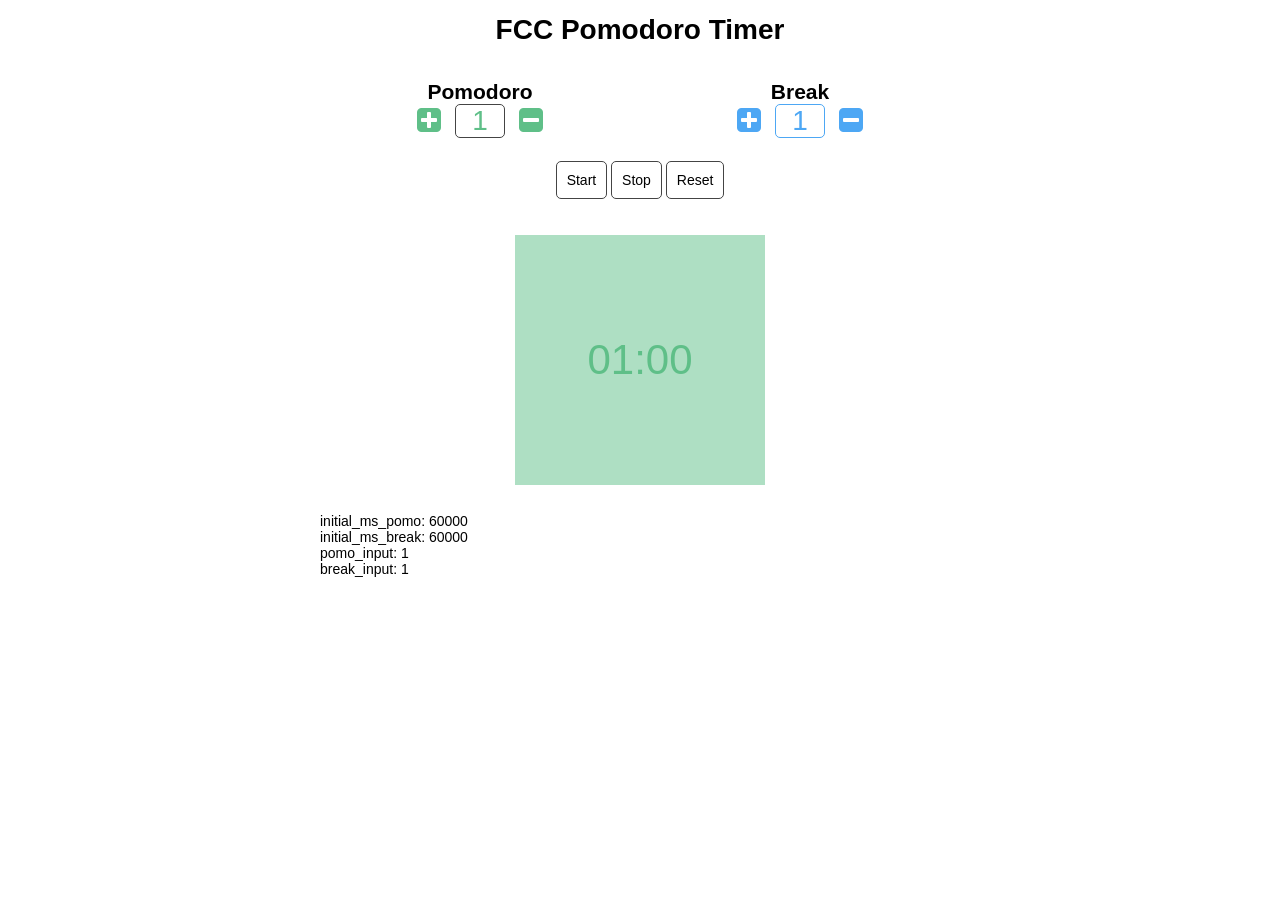
<file: src/computed-2.html>
<!DOCTYPE html>
<html lang="en">

<head>
  <meta charset="utf-8">
  <meta http-equiv="X-UA-Compatible" content="IE=edge">
  <meta name="viewport" content="width=device-width, initial-scale=1">
  <title></title>
  <link rel="stylesheet" href="https://maxcdn.bootstrapcdn.com/font-awesome/4.5.0/css/font-awesome.min.css">
  <link rel="stylesheet" href="css/style.css">
</head>

<body class="preload">
  <header class="header">
    <h1>FCC Pomodoro Timer</h1>

  </header>

  <div class="timer-container">
    <div class="options">
      <div class="options__pomodoro">
        <h2>Pomodoro</h2>
        <h4>
          <i id="p-add" class="fa fa-plus-square pomodoro"></i>
          <input id="options__pomodoro-length" class="pomodoro" type="text" data-bind="textInput: pomo_input">
          <i id="p-minus" class="fa fa-minus-square pomodoro"></i>
        </h4>
      </div>
      <div class="options__break">
        <h2>Break</h2>
        <h4>
          <i id="b-add" class="fa fa-plus-square break"></i>
          <input id="options__break-length" class="break" type="text" data-bind="textInput: break_input">
          <i id="b-minus" class="fa fa-minus-square break"></i>
        </h4>
      </div>
    </div>

    <div id="controls" class="controls">


      <button class="start">Start</button>
      <button class="stop">Stop</button>
      <button class="reset">Reset</button>


    </div>

    <div class="circle-container">
      <svg height="300" width="300">
        <rect class="rect" x="25" y="25" width="250" height="250" fill="#5fbf88" fill-opacity="0.5" />
        <circle id="circle1" class="circle circle1" cx="150" cy="150" r="79.5774715" stroke="#ff6347" stroke-width="20" fill="none" />
        <span id="timer1" class="timer-js"></span>
      </svg>
    </div>

    <div>initial_ms_pomo: <span data-bind="text: initial_ms_pomo"></span></div>
    <div>initial_ms_break: <span data-bind="text: initial_ms_break()"></span>
      <div>pomo_input: <span data-bind="text: pomo_input"></span></div>
      <div>break_input: <span data-bind="text: break_input()"></span></div>
      
    
    </div>

  </div>






  <script src="js/lib/jquery-1.11.3.min.js"></script>
  <script src="js/lib/knockout-3.2.0.min.js"></script>

  <script src="js/computed-2.js"></script>


</body>



</html>
</file>
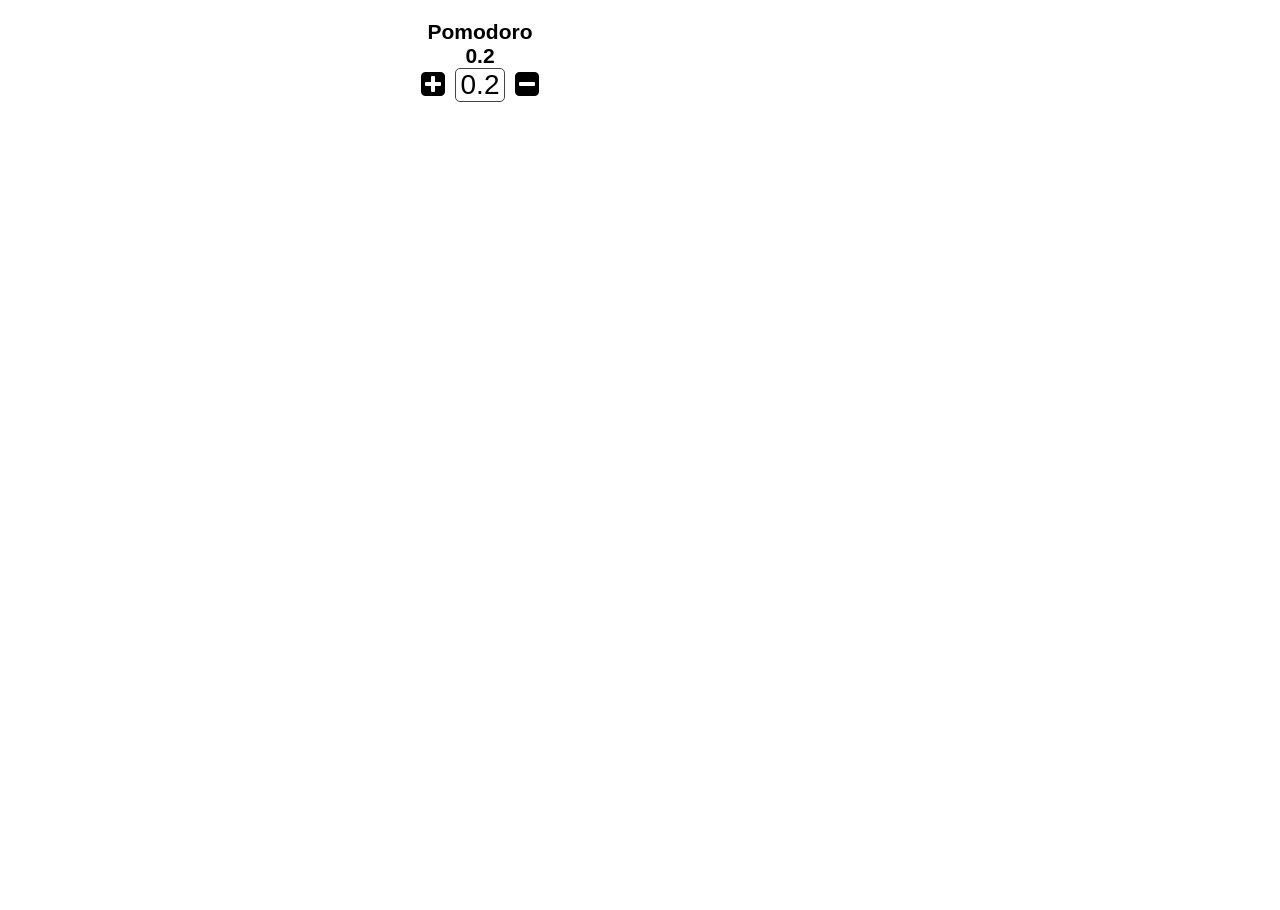
<file: src/computed.html>
<!DOCTYPE html>
<html lang="en">

<head>
  <meta charset="utf-8">
  <meta http-equiv="X-UA-Compatible" content="IE=edge">
  <meta name="viewport" content="width=device-width, initial-scale=1">
  <title></title>
  <link rel="stylesheet" href="https://maxcdn.bootstrapcdn.com/font-awesome/4.5.0/css/font-awesome.min.css">
  <link rel="stylesheet" href="css/style.css">
</head>

<body class="preload">
  <header>

  </header>

  <div class="timer-container">
    <div class="options">
      <div class="options__pomodoro">
        <h2>Pomodoro</h2>
        <h2 data-bind="text: p_input"></h2>
        <h4><i id="p-add" class="fa fa-plus-square"></i><input id="options__pomodoro-length" type="text" data-bind="textInput: p_input, text: p_input"></span><i id="p-minus" class="fa fa-minus-square"></i></h4>
      </div>

    </div>






  </div>






  <script src="js/lib/jquery-1.11.3.min.js"></script>
  <script src="js/lib/knockout-3.2.0.min.js"></script>

  <script src="js/computed.js"></script>


</body>



</html>
</file>
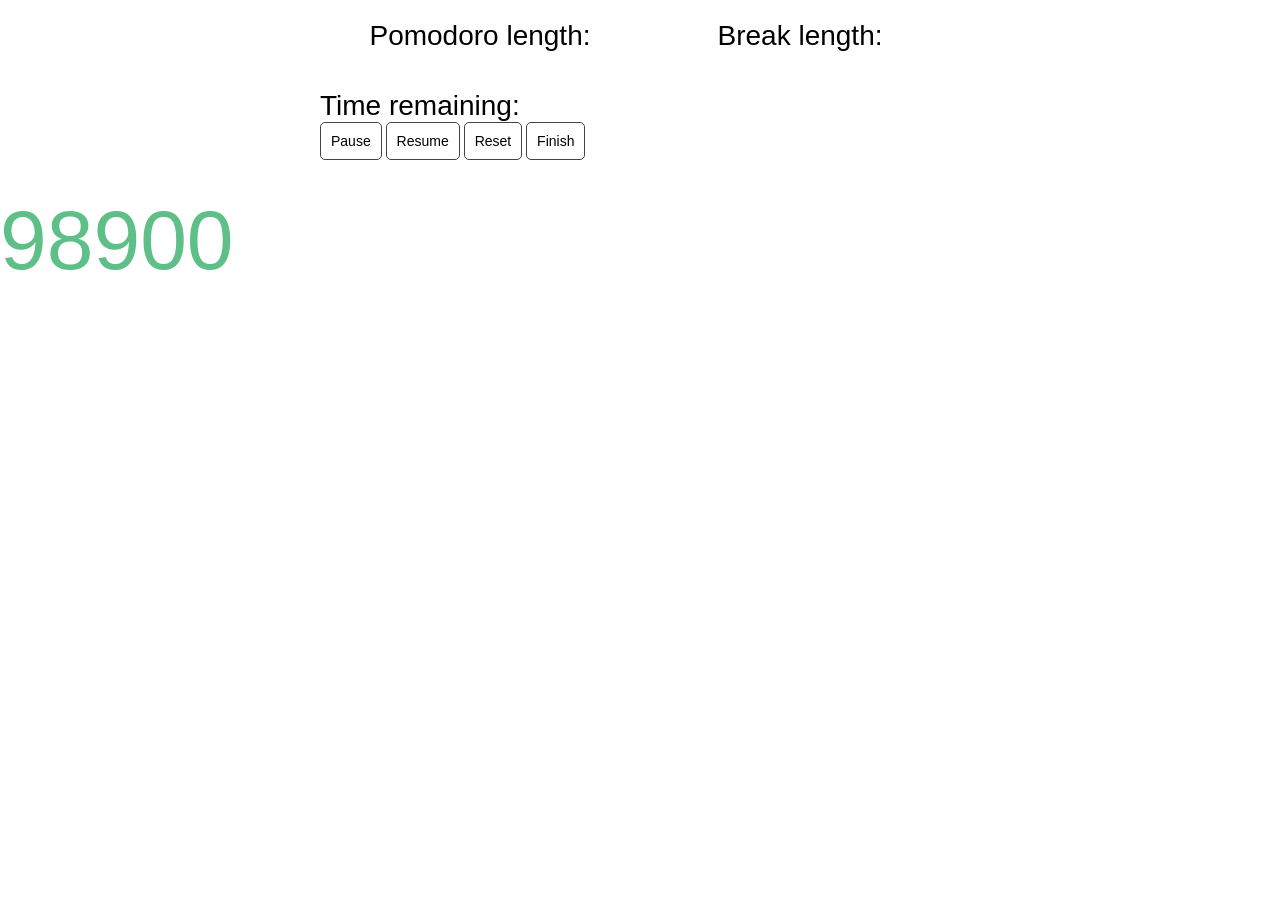
<file: src/timer-10.html>
<!DOCTYPE html>
<html lang="en">

<head>
  <meta charset="utf-8">
  <meta http-equiv="X-UA-Compatible" content="IE=edge">
  <meta name="viewport" content="width=device-width, initial-scale=1">
  <title></title>
  <link rel="stylesheet" href="css/style.css">
  <link rel="stylesheet" href="https://maxcdn.bootstrapcdn.com/font-awesome/4.5.0/css/font-awesome.min.css">
</head>

<body>
  <header>

  </header>

  <div class="timer-container">
    <div class="options">
      <div class="options__pomodoro">
        <p>Pomodoro length: </p>
      </div>
      <div class="options__break">
        <p>Break length: </p>
      </div>
    </div>
    
    <div id="timer">
      <p class="timer-text">Time remaining: <span id ="timer1" class="timer-js"></span></p>
      
      
      <button class="pause">Pause</button>
      <button class="resume">Resume</button>
      <button class="reset">Reset</button>
      <button class="finish">Finish</button>
      
      
    </div>
    
    

  </div>






  <script src="js/lib/jquery-1.11.3.min.js"></script>
  <script src="js/lib/knockout-3.2.0.min.js"></script>

  <script src="js/timer-10.js"></script>


</body>



</html>
</file>
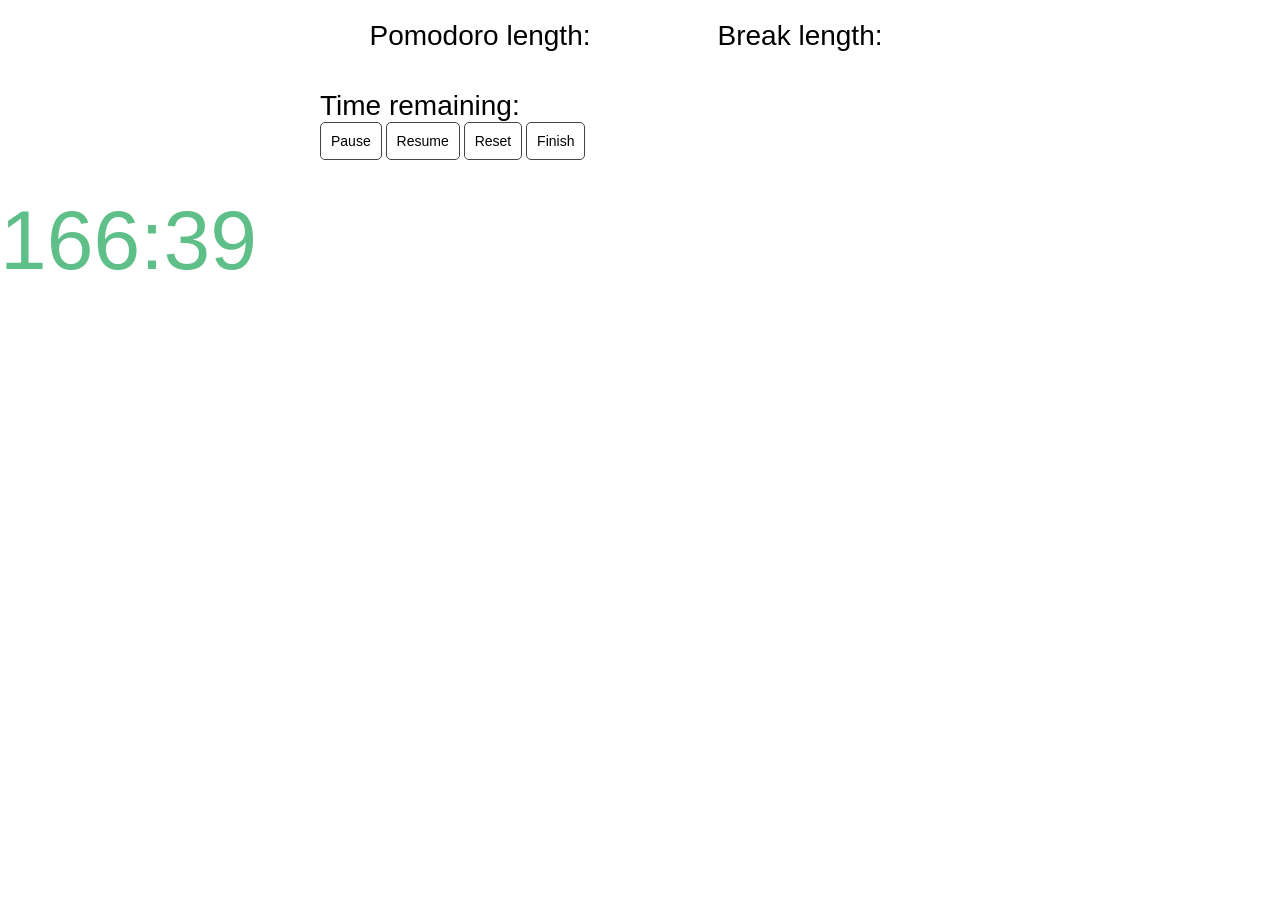
<file: src/timer-12.html>
<!DOCTYPE html>
<html lang="en">

<head>
  <meta charset="utf-8">
  <meta http-equiv="X-UA-Compatible" content="IE=edge">
  <meta name="viewport" content="width=device-width, initial-scale=1">
  <title></title>
  <link rel="stylesheet" href="css/style.css">
  <link rel="stylesheet" href="https://maxcdn.bootstrapcdn.com/font-awesome/4.5.0/css/font-awesome.min.css">
</head>

<body>
  <header>

  </header>

  <div class="timer-container">
    <div class="options">
      <div class="options__pomodoro">
        <p>Pomodoro length: </p>
      </div>
      <div class="options__break">
        <p>Break length: </p>
      </div>
    </div>
    
    <div id="timer">
      <p class="timer-text">Time remaining: <span id ="timer1" class="timer-js"></span></p>
      
      
      <button class="pause">Pause</button>
      <button class="resume">Resume</button>
      <button class="reset">Reset</button>
      <button class="finish">Finish</button>
      
      
    </div>
    
    

  </div>






  <script src="js/lib/jquery-1.11.3.min.js"></script>
  <script src="js/lib/knockout-3.2.0.min.js"></script>

  <script src="js/timer-12.js"></script>


</body>



</html>
</file>
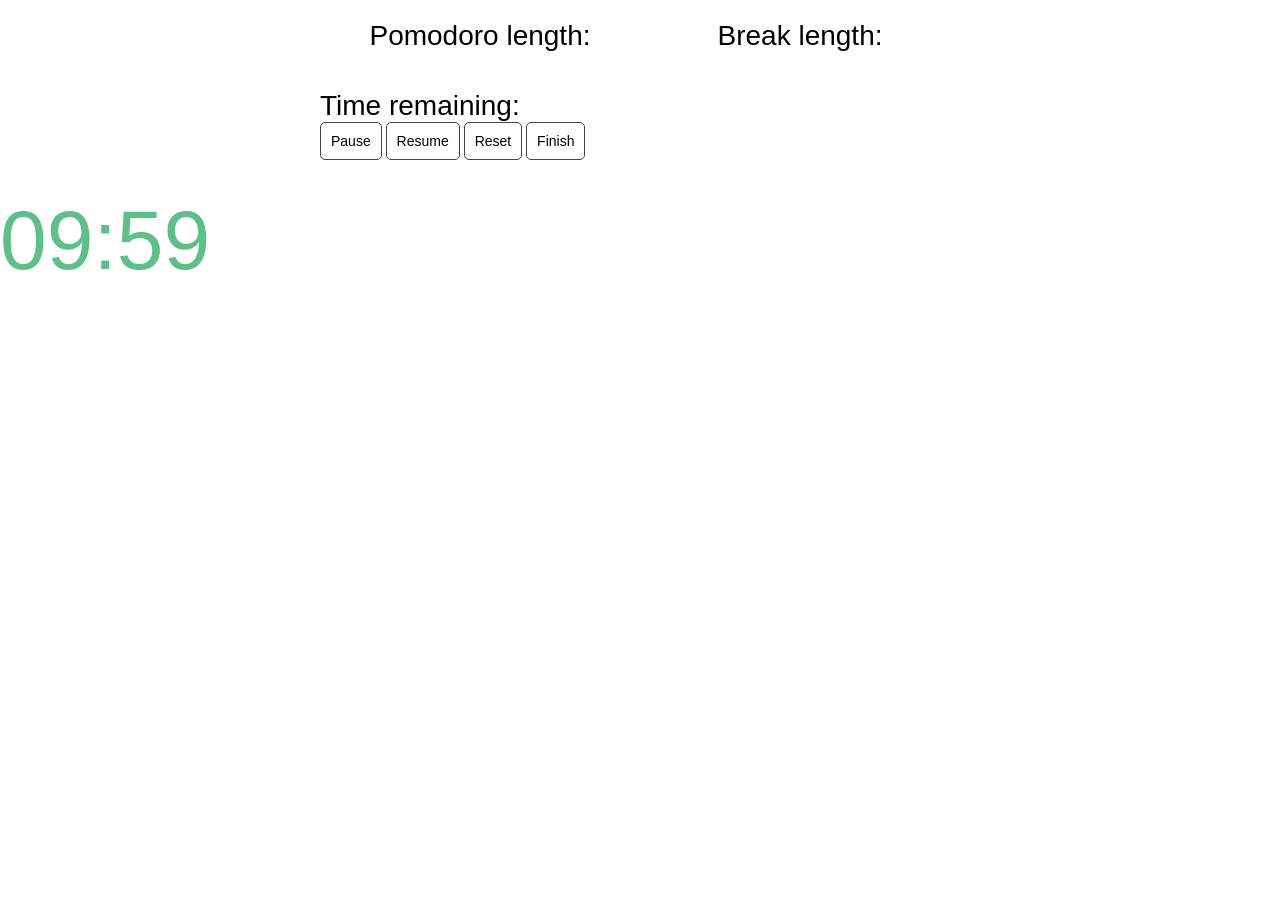
<file: src/timer-13.html>
<!DOCTYPE html>
<html lang="en">

<head>
  <meta charset="utf-8">
  <meta http-equiv="X-UA-Compatible" content="IE=edge">
  <meta name="viewport" content="width=device-width, initial-scale=1">
  <title></title>
  <link rel="stylesheet" href="css/style.css">
  <link rel="stylesheet" href="https://maxcdn.bootstrapcdn.com/font-awesome/4.5.0/css/font-awesome.min.css">
</head>

<body>
  <header>

  </header>

  <div class="timer-container">
    <div class="options">
      <div class="options__pomodoro">
        <p>Pomodoro length: </p>
      </div>
      <div class="options__break">
        <p>Break length: </p>
      </div>
    </div>
    
    <div id="timer">
      <p class="timer-text">Time remaining: <span id ="timer1" class="timer-js"></span></p>
      
      
      <button class="pause">Pause</button>
      <button class="resume">Resume</button>
      <button class="reset">Reset</button>
      <button class="finish">Finish</button>
      
      
    </div>
    
    

  </div>






  <script src="js/lib/jquery-1.11.3.min.js"></script>
  <script src="js/lib/knockout-3.2.0.min.js"></script>

  <script src="js/timer-13.js"></script>


</body>



</html>
</file>
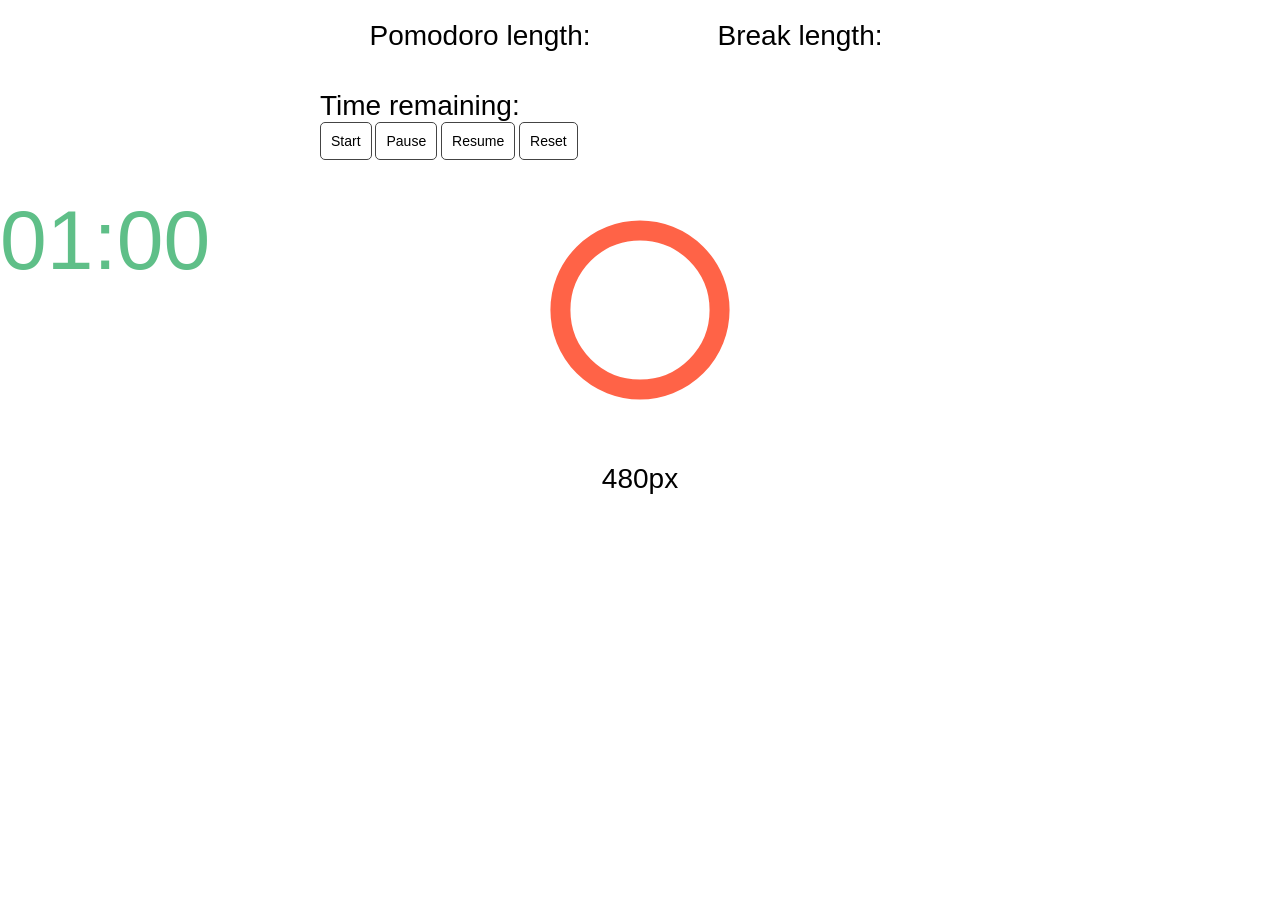
<file: src/timer-14.html>
<!DOCTYPE html>
<html lang="en">

<head>
  <meta charset="utf-8">
  <meta http-equiv="X-UA-Compatible" content="IE=edge">
  <meta name="viewport" content="width=device-width, initial-scale=1">
  <title></title>
  <link rel="stylesheet" href="css/style.css">
  <link rel="stylesheet" href="https://maxcdn.bootstrapcdn.com/font-awesome/4.5.0/css/font-awesome.min.css">
</head>

<body>
  <header>

  </header>

  <div class="timer-container">
    <div class="options">
      <div class="options__pomodoro">
        <p>Pomodoro length: </p>
      </div>
      <div class="options__break">
        <p>Break length: </p>
      </div>
    </div>

    <div id="timer">
      <p class="timer-text">Time remaining: <span id="timer1" class="timer-js"></span></p>


      <button class="start">Start</button>
      <button class="pause">Pause</button>
      <button class="resume">Resume</button>
      <button class="reset">Reset</button>


    </div>

    <div class="circle-container">
      <svg height="300" width="300">
        <circle id="circle1" class="circle circle1" cx="150" cy="150" r="79.5774715" stroke="#ff6347" stroke-width="20" fill="none" />
      </svg>
      <p>480px</p>
    </div>


  </div>






  <script src="js/lib/jquery-1.11.3.min.js"></script>
  <script src="js/lib/knockout-3.2.0.min.js"></script>

  <script src="js/timer-14.js"></script>


</body>



</html>
</file>
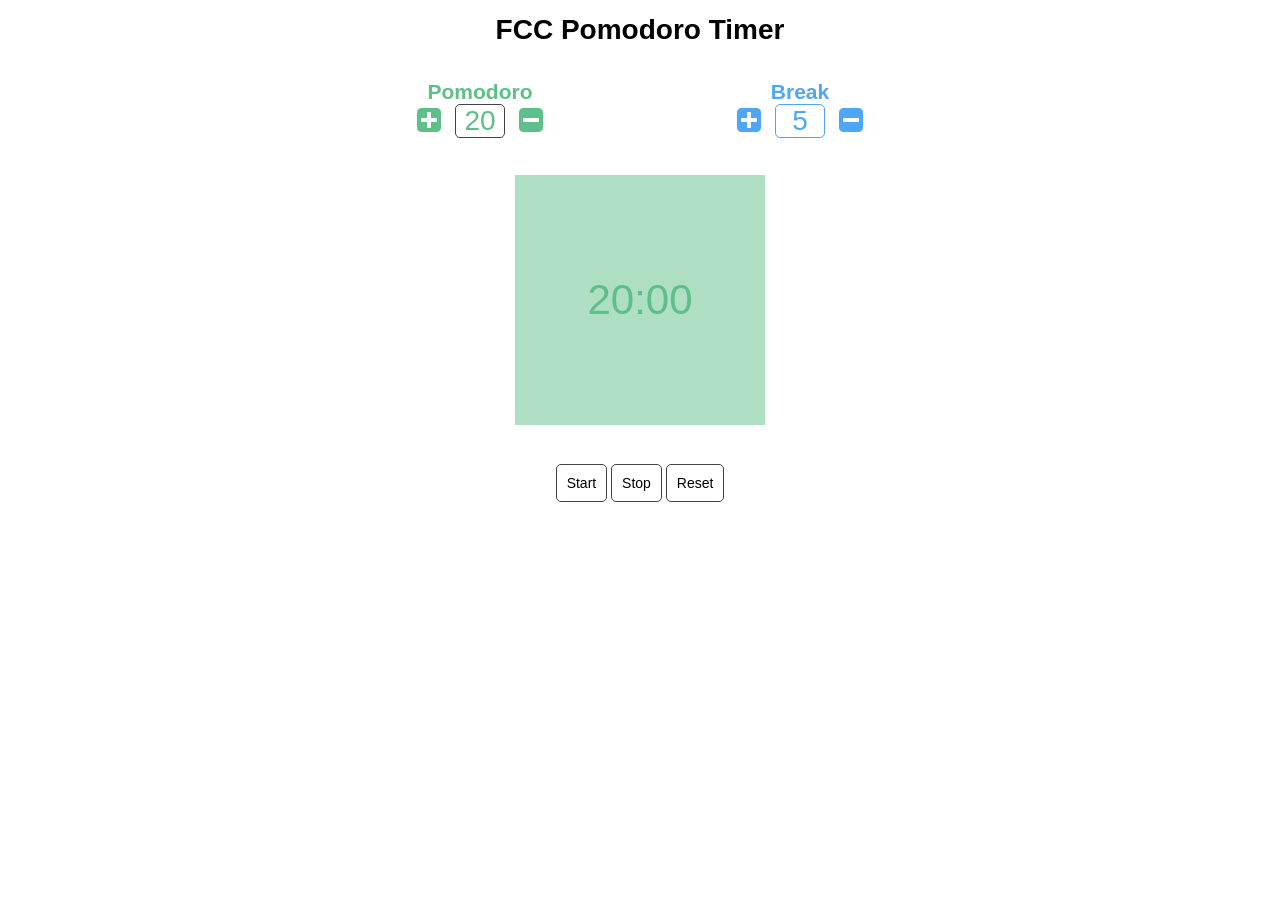
<file: src/timer-16.html>
<!DOCTYPE html>
<html lang="en">

<head>
  <meta charset="utf-8">
  <meta http-equiv="X-UA-Compatible" content="IE=edge">
  <meta name="viewport" content="width=device-width, initial-scale=1">
  <title></title>
  <link rel="stylesheet" href="https://maxcdn.bootstrapcdn.com/font-awesome/4.5.0/css/font-awesome.min.css">
  <link rel="stylesheet" href="css/style.css">
</head>

<body class="preload">
  <header class="header">
    <h1>FCC Pomodoro Timer</h1>

  </header>

  <div class="timer-container">
    <div class="options">
      <div class="options__pomodoro">
        <h2 class="pomodoro">Pomodoro</h2>
        <h4>
          <i id="p-add" class="fa fa-plus-square pomodoro"></i>
          <input id="options__pomodoro-length" class="pomodoro" type="text" data-bind="textInput: pomo_input">
          <i id="p-minus" class="fa fa-minus-square pomodoro"></i>
        </h4>
      </div>
      <div class="options__break">
        <h2 class="break">Break</h2>
        <h4>
          <i id="b-add" class="fa fa-plus-square break"></i>
          <input id="options__break-length" class="break" type="text" data-bind="textInput: break_input">
          <i id="b-minus" class="fa fa-minus-square break"></i>
        </h4>
      </div>
    </div>


    <div class="circle-container">
      <svg height="300" width="300">
        <rect id="rect1" class="rect1" x="25" y="25" width="250" height="250" fill="#5fbf88" fill-opacity="0.5" />
        <circle id="circle1" class="circle circle1 break" cx="150" cy="150" r="79.5774715" stroke="#5fbf88" stroke-width="20" fill="none" />
        <span id="timer1" class="timer-js"></span>
      </svg>
    </div>

    <div id="controls" class="controls">
      <button class="start">Start</button>
      <button class="stop">Stop</button>
      <button class="reset">Reset</button>
    </div>

    <div class="console">
      <div>initial_ms_pomo: <span data-bind="text: initial_ms_pomo"></span></div>
      <div>initial_ms_break: <span data-bind="text: initial_ms_break()"></span>
        <div>pomo_input: <span data-bind="text: pomo_input"></span></div>
        <div>break_input: <span data-bind="text: break_input()"></span></div>
      </div>

    </div>

  </div>






  <script src="js/lib/jquery-1.11.3.min.js"></script>
  <script src="js/lib/knockout-3.2.0.min.js"></script>

  <script src="js/timer-16.js"></script>


</body>



</html>
</file>
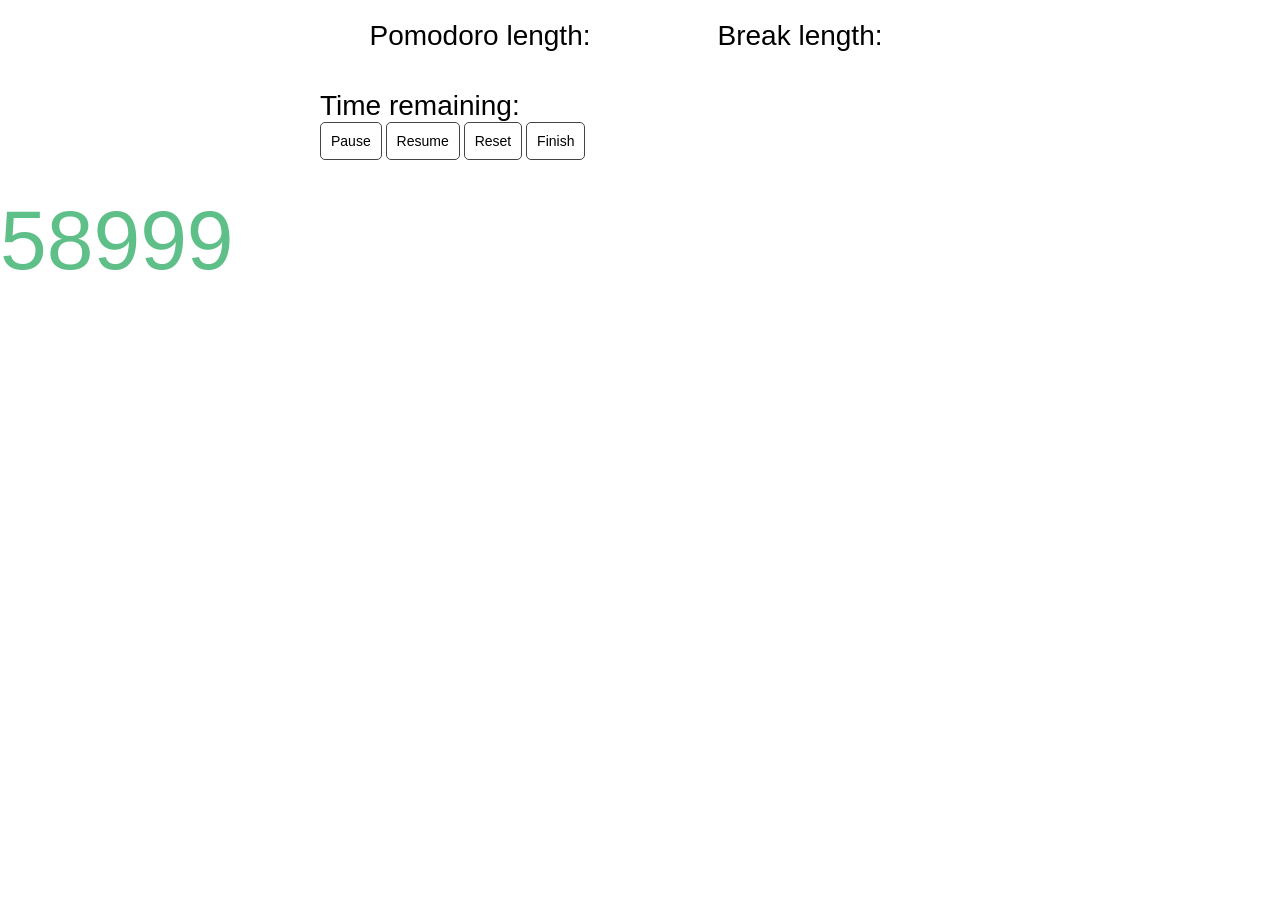
<file: src/timer-7.html>
<!DOCTYPE html>
<html lang="en">

<head>
  <meta charset="utf-8">
  <meta http-equiv="X-UA-Compatible" content="IE=edge">
  <meta name="viewport" content="width=device-width, initial-scale=1">
  <title></title>
  <link rel="stylesheet" href="css/style.css">
  <link rel="stylesheet" href="https://maxcdn.bootstrapcdn.com/font-awesome/4.5.0/css/font-awesome.min.css">
</head>

<body>
  <header>

  </header>

  <div class="timer-container">
    <div class="options">
      <div class="options__pomodoro">
        <p>Pomodoro length: </p>
      </div>
      <div class="options__break">
        <p>Break length: </p>
      </div>
    </div>
    
    <div id="timer">
      <p class="timer-text">Time remaining: <span id ="timer1" class="timer-js"></span></p>
      
      
      <button class="pause">Pause</button>
      <button class="resume">Resume</button>
      <button class="reset">Reset</button>
      <button class="finish">Finish</button>
      
      
    </div>
    
    

  </div>






  <script src="js/lib/jquery-1.11.3.min.js"></script>
  <script src="js/lib/knockout-3.2.0.min.js"></script>

  <script src="js/timer-7.js"></script>


</body>



</html>
</file>
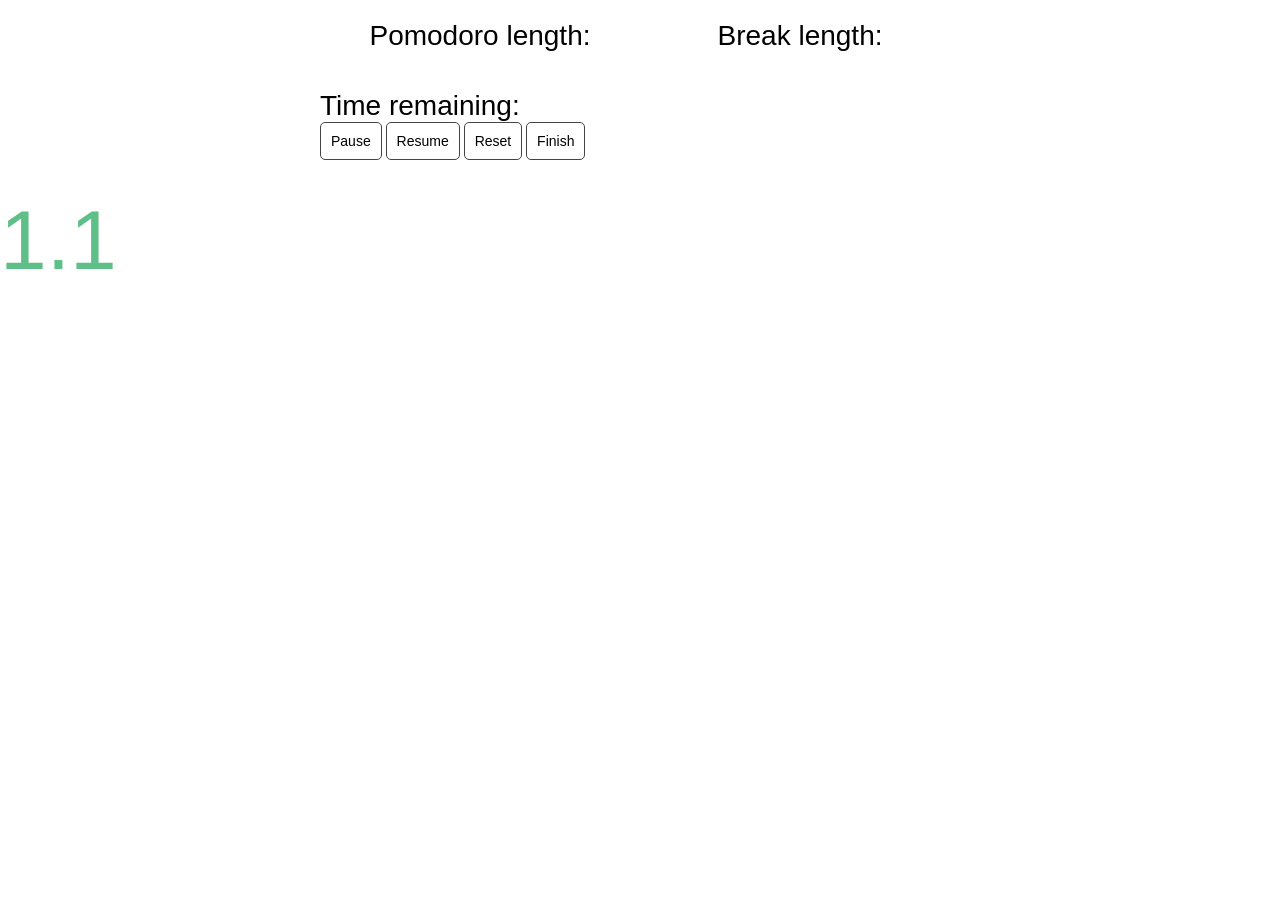
<file: src/timer-8.html>
<!DOCTYPE html>
<html lang="en">

<head>
  <meta charset="utf-8">
  <meta http-equiv="X-UA-Compatible" content="IE=edge">
  <meta name="viewport" content="width=device-width, initial-scale=1">
  <title></title>
  <link rel="stylesheet" href="css/style.css">
  <link rel="stylesheet" href="https://maxcdn.bootstrapcdn.com/font-awesome/4.5.0/css/font-awesome.min.css">
</head>

<body>
  <header>

  </header>

  <div class="timer-container">
    <div class="options">
      <div class="options__pomodoro">
        <p>Pomodoro length: </p>
      </div>
      <div class="options__break">
        <p>Break length: </p>
      </div>
    </div>
    
    <div id="timer">
      <p class="timer-text">Time remaining: <span id ="timer1" class="timer-js"></span></p>
      
      
      <button class="pause">Pause</button>
      <button class="resume">Resume</button>
      <button class="reset">Reset</button>
      <button class="finish">Finish</button>
      
      
    </div>
    
    

  </div>






  <script src="js/lib/jquery-1.11.3.min.js"></script>
  <script src="js/lib/knockout-3.2.0.min.js"></script>

  <script src="js/timer-8.js"></script>


</body>



</html>
</file>
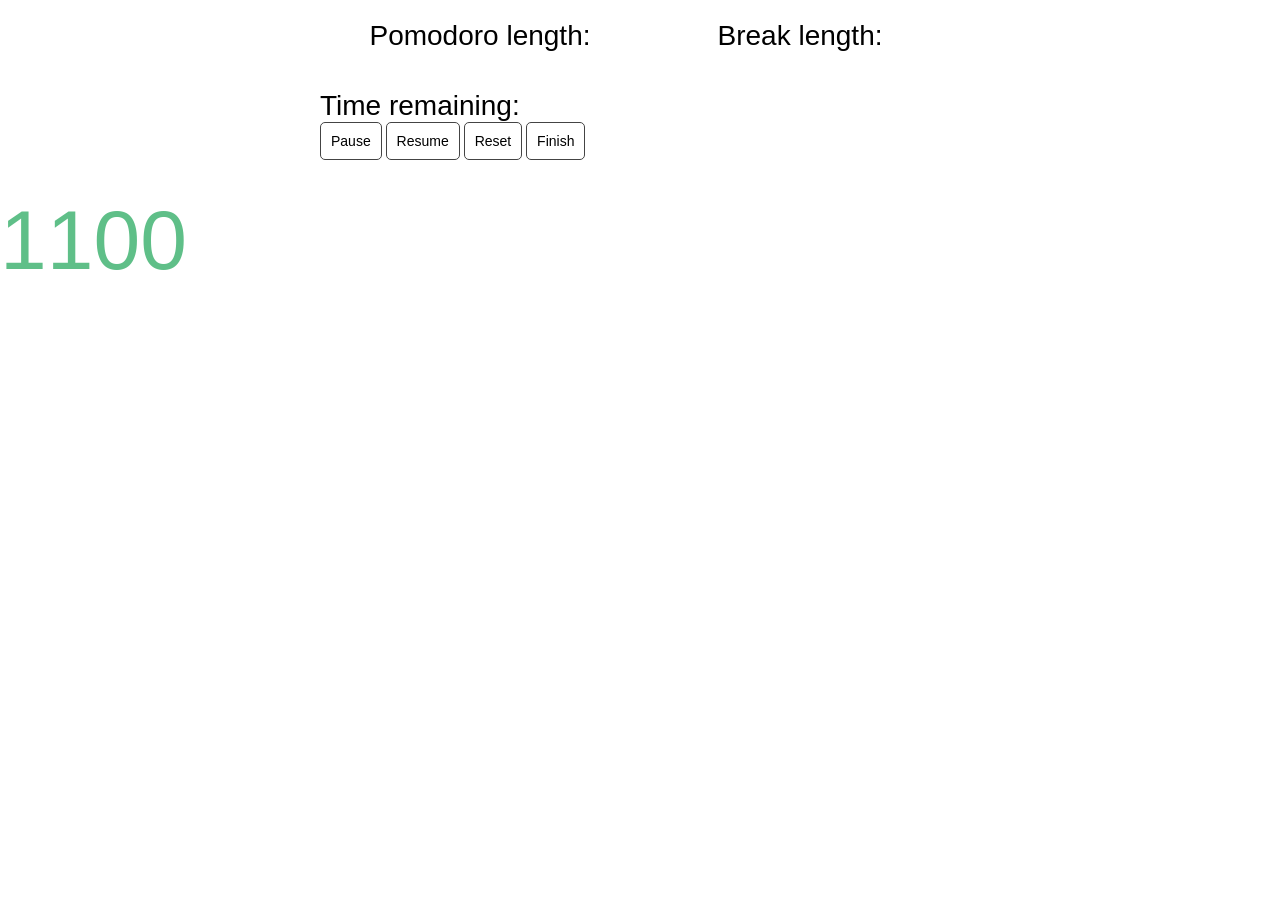
<file: src/timer-9.html>
<!DOCTYPE html>
<html lang="en">

<head>
  <meta charset="utf-8">
  <meta http-equiv="X-UA-Compatible" content="IE=edge">
  <meta name="viewport" content="width=device-width, initial-scale=1">
  <title></title>
  <link rel="stylesheet" href="css/style.css">
  <link rel="stylesheet" href="https://maxcdn.bootstrapcdn.com/font-awesome/4.5.0/css/font-awesome.min.css">
</head>

<body>
  <header>

  </header>

  <div class="timer-container">
    <div class="options">
      <div class="options__pomodoro">
        <p>Pomodoro length: </p>
      </div>
      <div class="options__break">
        <p>Break length: </p>
      </div>
    </div>
    
    <div id="timer">
      <p class="timer-text">Time remaining: <span id ="timer1" class="timer-js"></span></p>
      
      
      <button class="pause">Pause</button>
      <button class="resume">Resume</button>
      <button class="reset">Reset</button>
      <button class="finish">Finish</button>
      
      
    </div>
    
    

  </div>






  <script src="js/lib/jquery-1.11.3.min.js"></script>
  <script src="js/lib/knockout-3.2.0.min.js"></script>

  <script src="js/timer-9.js"></script>


</body>



</html>
</file>
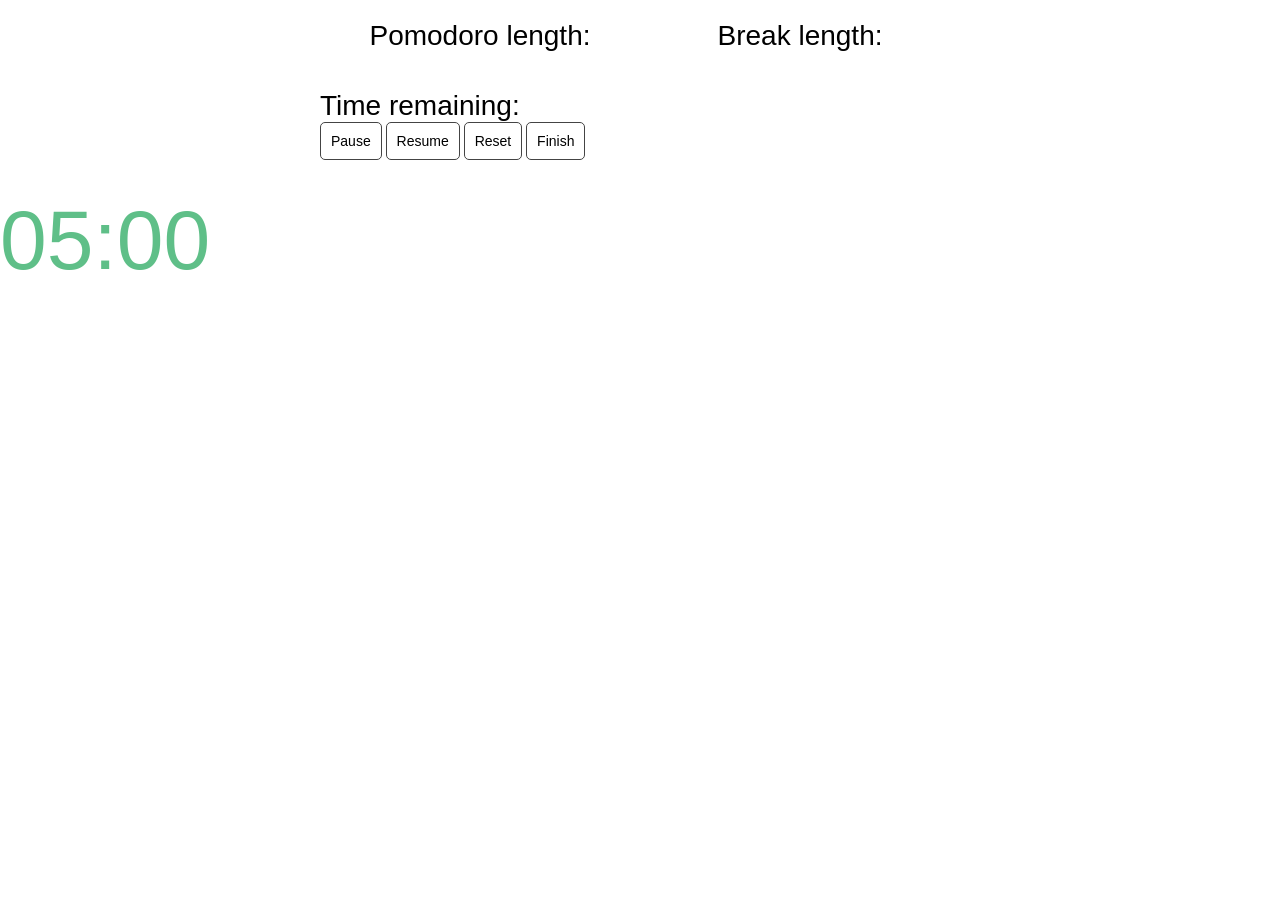
<file: src/timer.html>
<!DOCTYPE html>
<html lang="en">

<head>
  <meta charset="utf-8">
  <meta http-equiv="X-UA-Compatible" content="IE=edge">
  <meta name="viewport" content="width=device-width, initial-scale=1">
  <title></title>
  <link rel="stylesheet" href="css/style.css">
  <link rel="stylesheet" href="https://maxcdn.bootstrapcdn.com/font-awesome/4.5.0/css/font-awesome.min.css">
</head>

<body>
  <header>

  </header>

  <div class="timer-container">
    <div class="options">
      <div class="options__pomodoro">
        <p>Pomodoro length: </p>
      </div>
      <div class="options__break">
        <p>Break length: </p>
      </div>
    </div>
    
    <div id="timer">
      <p class="timer-text">Time remaining: <span class="timer-js"></span></p>
      
      
      <button class="pause">Pause</button>
      <button class="resume">Resume</button>
      <button class="reset">Reset</button>
      <button class="finish">Finish</button>
      
      
    </div>
    
    

  </div>






  <script src="js/lib/jquery-1.11.3.min.js"></script>
  <script src="js/lib/knockout-3.2.0.min.js"></script>

  <script src="js/timer-5.js"></script>


</body>



</html>
</file>
<file: src/css/style.css>
* {
  font-family: "Helvetica Neue", "Helvetica", sans-serif;
  -webkit-box-sizing: border-box;
  -moz-box-sizing: border-box;
  -ms-box-sizing: border-box;
  box-sizing: border-box;
}

* {
  margin: 0;
  padding: 0;
}

html,
body {
  margin: 0;
  padding: 0;
  font-size: 14px;
  height: 100%;
}

.preload * {
  -webkit-transition: none !important;
  -moz-transition: none !important;
  -ms-transition: none !important;
  -o-transition: none !important;
}

.break {
  color: #4da7f4;
}

.pomodoro {
  color: #5fbf88;
}

p {
  font-size: 2em;
}

h1 {
  text-align: center;
}

.console {
  display: none;
}

.header {
  height: 60px;
  line-height: 60px;
}

.timer-container {
  max-width: 50%;
  margin: 10px auto;
}

.options {
  padding: 10px 0;
  height: 80px;
  text-align: center;
}

.controls {
  height: 60px;
  text-align: center;
  line-height: 60px;
}

.options__pomodoro,
.options__break {
  width: 50%;
  float: left;
}

.timer-js {
  color: #5fbf88;
  position: absolute;
  left: 0;
  right: 0;
  line-height: 300px;
  font-size: 3em;
}

.circle-container {
  width: 100%;
  height: 300px;
  text-align: center;
  display: inline-block;
  position: relative;
}

.circle {
  stroke-dasharray: 500;
  transform: rotate(-90deg);
  transform-origin: 50%;
}

.rect {
  transform-origin: 50%;
}

.circle1 {
  stroke-dashoffset: 0;
  transition: stroke-dashoffset 0 linear;
}

button,
input {
  padding: 10px;
  background: white;
  font-size: 1em;
  border: 1px solid #444444;
  border-radius: 5px;
}

input.break {
  border: 1px solid #4da7f4;
}

i.fa:hover {
  cursor: pointer;
}

button:hover {
  cursor: pointer;
}

input {
  width: 50px;
  font-size: 2em;
  padding: 0;
  text-align: center;
}

.fa {
  font-size: 2em;
  margin: 0 10px;
}
</file>
